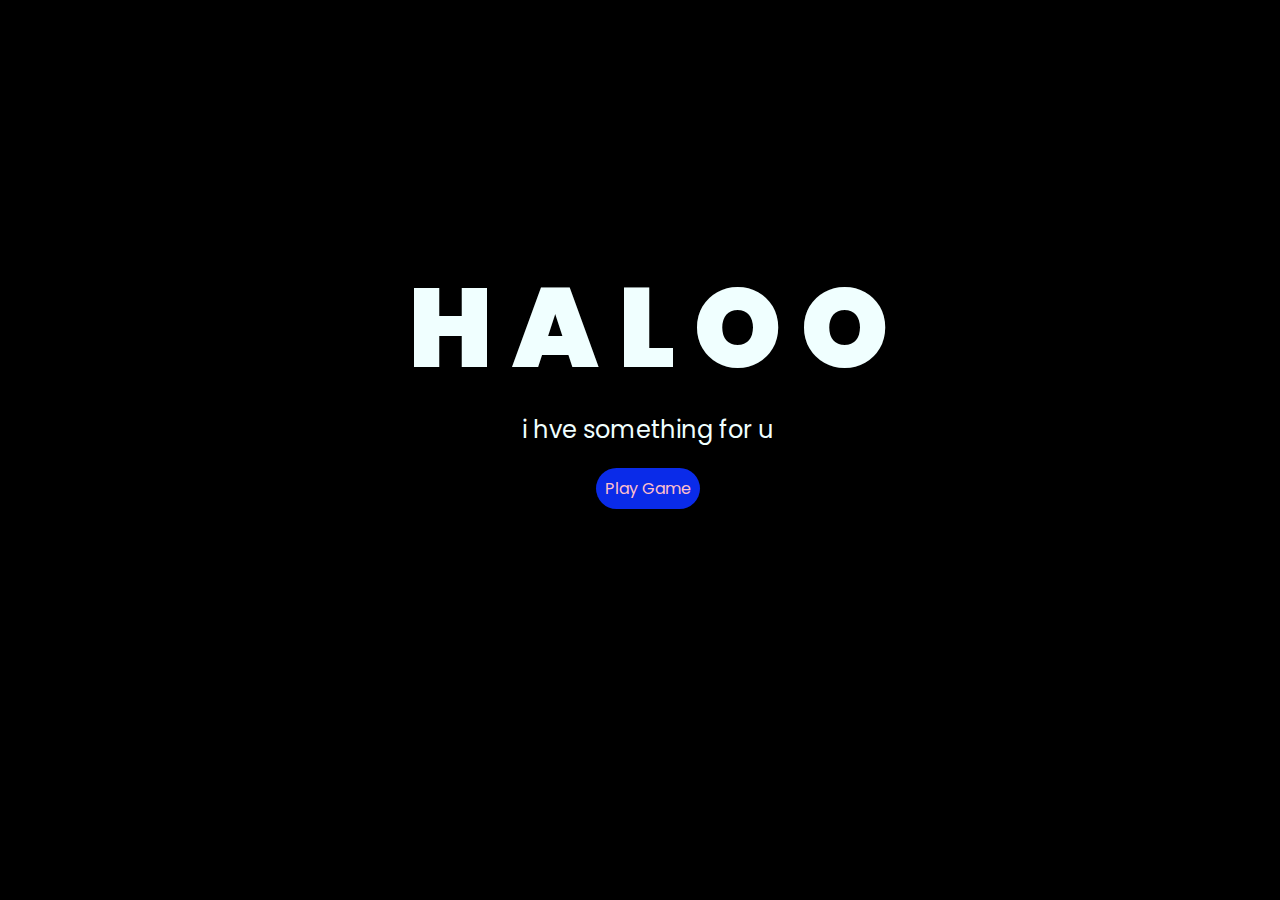
<file: index.html>
<!DOCTYPE html>
<html lang="en">

<head>
    <meta charset="UTF-8">
    <meta http-equiv="X-UA-Compatible" content="IE=edge">
    <meta name="viewport" content="width=device-width, initial-scale=1.0">
    <link rel="stylesheet" href="style.css">
    <title>for you</title>
</head>

<body>
    <div class="greetings">
        <span>H</span>
        <span>A<span>
        <span>L</span>
        <span>O</span>
        <span>O</span>
    </div>
    <div class="description">
        <span>i hve something for u</span>
    </div>
    <div class="button">
        <button class="botones">
            <a href="fireworks.html" style="color: #FFC0CB;">Play Game</a>
        </button>
    </div>

</body>

</html>
</file>
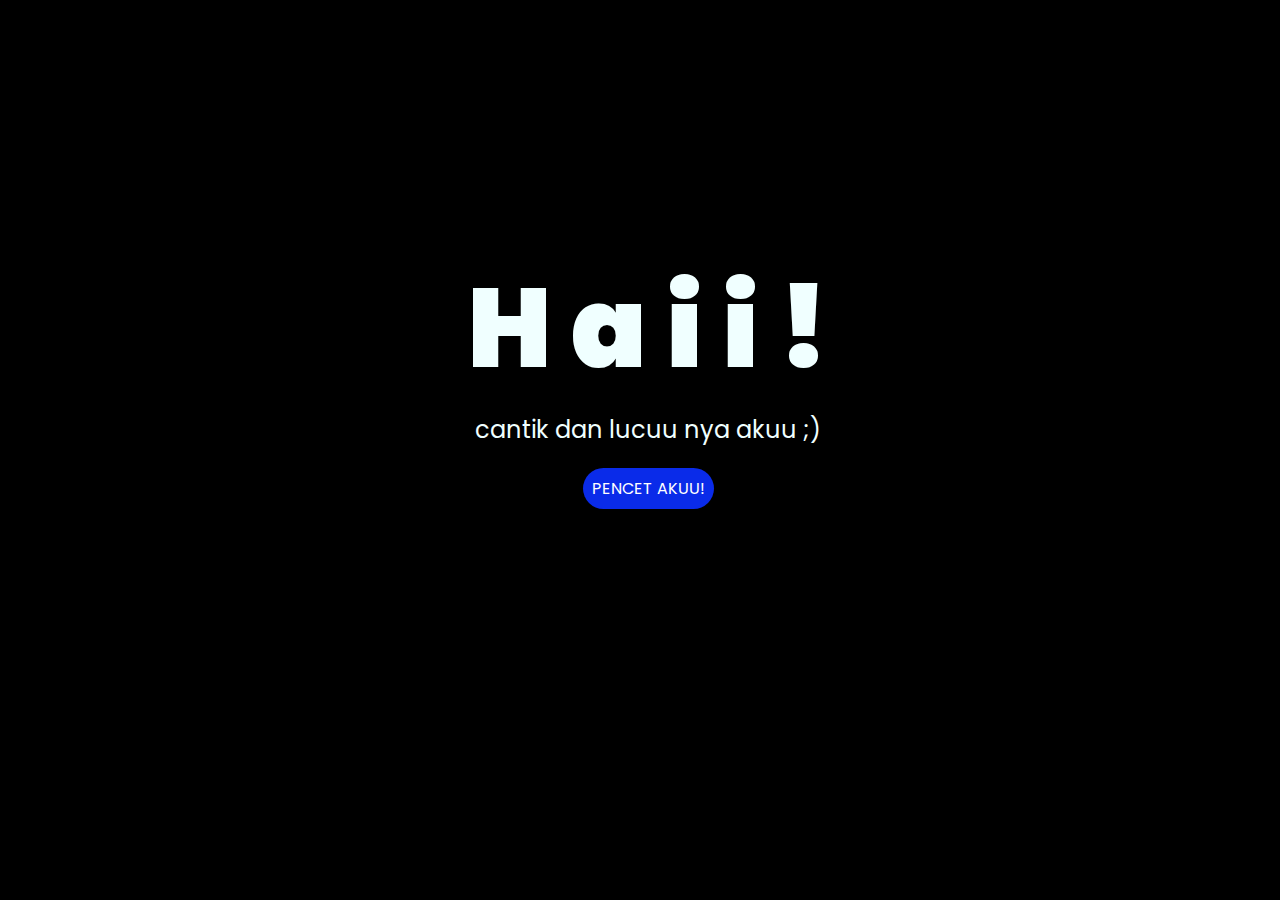
<file: index1.html>
<!DOCTYPE html>
<html lang="en">

<head>
    <meta charset="UTF-8">
    <meta http-equiv="X-UA-Compatible" content="IE=edge">
    <meta name="viewport" content="width=device-width, initial-scale=1.0">
    <link rel="stylesheet" href="style.css">
    <title>youuu</title>
</head>

<body>
    <div class="greetings">
        <span>H</span>
        <span>a</span>
        <span>i</span>
        <span>i</span>
        <span>!</span>
    </div>
    <div class="description">
        <span>cantik dan lucuu nya akuu ;)</span>
    </div>
    <div class="button">
        <button class="botones">
            <a href="index.html" style="color: #ffffff;">PENCET AKUU!</a>
        </button>
    </div>

</body>

</html>
</file>
<file: style.css>
@import url('https://fonts.googleapis.com/css2?family=Poppins:ital,wght@0,500;1,900&display=swap');
*{
    font-family: 'Poppins',cursive;
}
body{
    color: azure;
    width: 100%;
    height: 82vh;
    display: flex;
    flex-direction: column;
    align-items: center;
    justify-content: center;
    background-color: black;
    /* padding-top: -30; */
}

.botones{
    padding: 9px;
    border-radius: 80px;
    background-color: transparent;
    border: none;
}

.botones a{
    background-color: #0a2be9;
    padding: 9px;
    border-radius: 80px;
    -webkit-border-radius: 80px;
    -moz-border-radius: 80px;
    -ms-border-radius: 80px;
    -o-border-radius: 80px;

}

.botones a:focus{
    background-color: rgb(50, 194, 194);
}

.greetings{
    font-size: 7rem;
    font-weight: 900;
}
.greetings > span{
    animation: glow 2.5s ease-in-out infinite;
}
@keyframes glow{
    0%, 100%{
        color: #fff;
        text-shadow: 0 0 12px #39c6d6, 0 0 50px #39c6d6, 0 0 100px #39c6d6;
    }
    10%, 90%{
        color: #111;
        text-shadow: none;
    }
}
.greetings > span:nth-child(2){
    animation-delay: .2s ;
}
.greetings > span:nth-child(3){
    animation-delay: .4s ;
}
.greetings > span:nth-child(4){
    animation-delay: .6s;
}
.greetings > span:nth-child(5){
    animation-delay: .8s;
}
.greetings > span:nth-child(6){
    animation-delay: 1s;
}

.description{
    font-size: 1.5rem;
    margin-bottom: 20px;
}

.button a{
    text-decoration: none;
    font-size: 1rem;
    color: #111;
}

@media screen and (max-width:574px){
    .greetings{
        display: block;
        font-size: 4rem;
        font-weight: 800;
        text-align: center;
    }
    .description{
        font-size: 2rem;
    }

    .button a{
        font-size: 1rem;
    }
}
</file>
